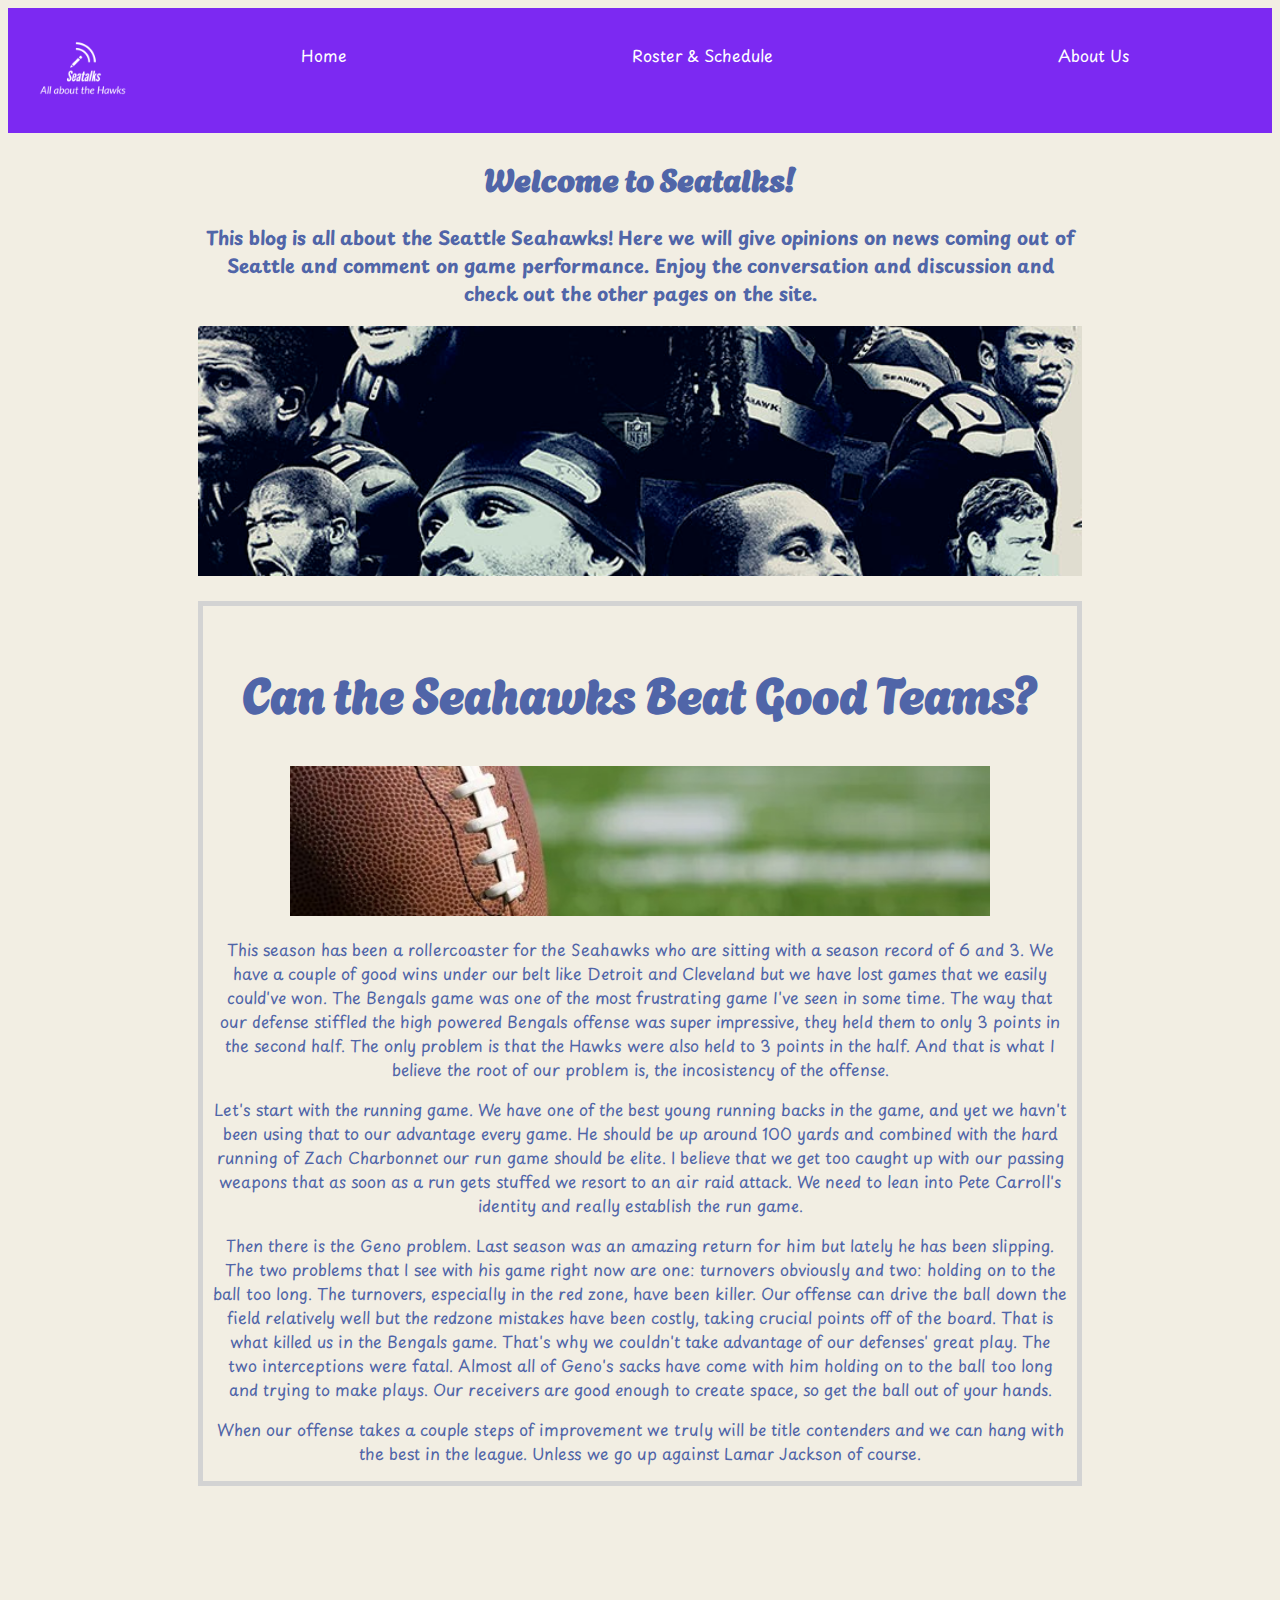
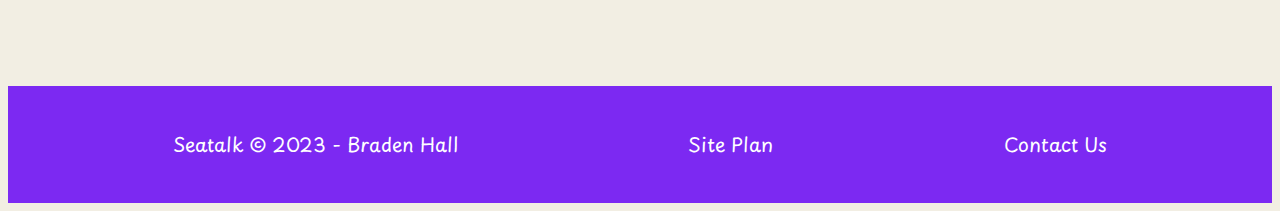
<file: seatalk/index.html>
<!DOCTYPE html>
<html lang="en">
<head>
    <link rel="stylesheet" href="styles/styles.css">
    <style>
        
        .parallax {
            background-image: url("images/seasonofboom.jpg");
            min-height: 250px;
            width: 100%;
            background-attachment: fixed;
            background-position: center;
            background-repeat: no-repeat;
            background-size: cover;
        }
    </style>
    <meta charset="UTF-8">
    <meta name="viewport" content="width=device-width, initial-scale=1.0">
    <title>Seatalks</title>
</head>
<body>
    <header>
        <a href="index.html" id="logo_link">
            <img class="logo" src="images/Seatalks-logos/Seatalks-logos_white.png" alt="Seatalks Logo" width="120">
        </a>
        <nav>
            <a href="index.html">Home</a>
            <a href="roster-schedule.html">Roster & Schedule</a>
            <a href="about-us.html">About Us</a>
        </nav>
    </header>
    <main>


        <button onclick="topFunction()" id="myBtn" title="Go to top">Top</button>
    <div class="title-heading">
        <h1>Welcome to Seatalks!</h1>
        <h3>This blog is all about the Seattle Seahawks! Here we will give opinions on news coming out of Seattle
            and comment on game performance. Enjoy the conversation and discussion and check out the other pages 
            on the site.
        </h3>
    </div>

    
        <div class="parallax"></div>

    <div class="article">
        <section id="art-heading">
            <h2>Can the Seahawks Beat Good Teams?</h2>
        </section>
        <section id="art-picture">
            <img src="images/football-loooong.jpg" alt="Seahawks Players" width="700">
        </section>
        <p>This season has been a rollercoaster for the Seahawks who are sitting with a season record of 6 and 3.
            We have a couple of good wins under our belt like Detroit and Cleveland but we have lost games that we
            easily could've won. The Bengals game was one of the most frustrating game I've seen in some time. The 
            way that our defense stiffled the high powered Bengals offense was super impressive, they held them to 
            only 3 points in the second half. The only problem is that the Hawks were also held to 3 points in the 
            half. And that is what I believe the root of our problem is, the incosistency of the offense.
        </p>
        <p>
            Let's start with the running game. We have one of the best young running backs in the game, and yet we
            havn't been using that to our advantage every game. He should be up around 100 yards and combined with
            the hard running of Zach Charbonnet our run game should be elite. I believe that we get too caught up
            with our passing weapons that as soon as a run gets stuffed we resort to an air raid attack. We need to
            lean into Pete Carroll's identity and really establish the run game.
        </p>
        <p>
            Then there is the Geno problem. Last season was an amazing return for him but lately he has been slipping.
            The two problems that I see with his game right now are one: turnovers obviously and two: holding on to the 
            ball too long. The turnovers, especially in the red zone, have been killer. Our offense can drive the ball
            down the field relatively well but the redzone mistakes have been costly, taking crucial points off of the
            board. That is what killed us in the Bengals game. That's why we couldn't take advantage of our defenses'
            great play. The two interceptions were fatal. Almost all of Geno's sacks have come with him holding on to 
            the ball too long and trying to make plays. Our receivers are good enough to create space, so get the ball
            out of your hands.
        </p>
        <p>
            When our offense takes a couple steps of improvement we truly will be title contenders and we can hang with
            the best in the league. Unless we go up against Lamar Jackson of course.
        </p>


    </div>


    
    </main>
    <footer>
        <p>Seatalk &copy; 2023 - Braden Hall</p>
        <p><a href="site-plan.html">Site Plan</a></p>
        <p><a href="about-us.html">Contact Us</a></p>
    </footer>
    <script>
    // Get the button:
let mybutton = document.getElementById("myBtn");

// When the user scrolls down 20px from the top of the document, show the button
window.onscroll = function() {scrollFunction()};

function scrollFunction() {
  if (document.body.scrollTop > 20 || document.documentElement.scrollTop > 20) {
    mybutton.style.display = "block";
  } else {
    mybutton.style.display = "none";
  }
}

// When the user clicks on the button, scroll to the top of the document
function topFunction() {
  document.body.scrollTop = 0; // For Safari
  document.documentElement.scrollTop = 0; // For Chrome, Firefox, IE and Opera
}
</script>
</body>

</html>
</file>
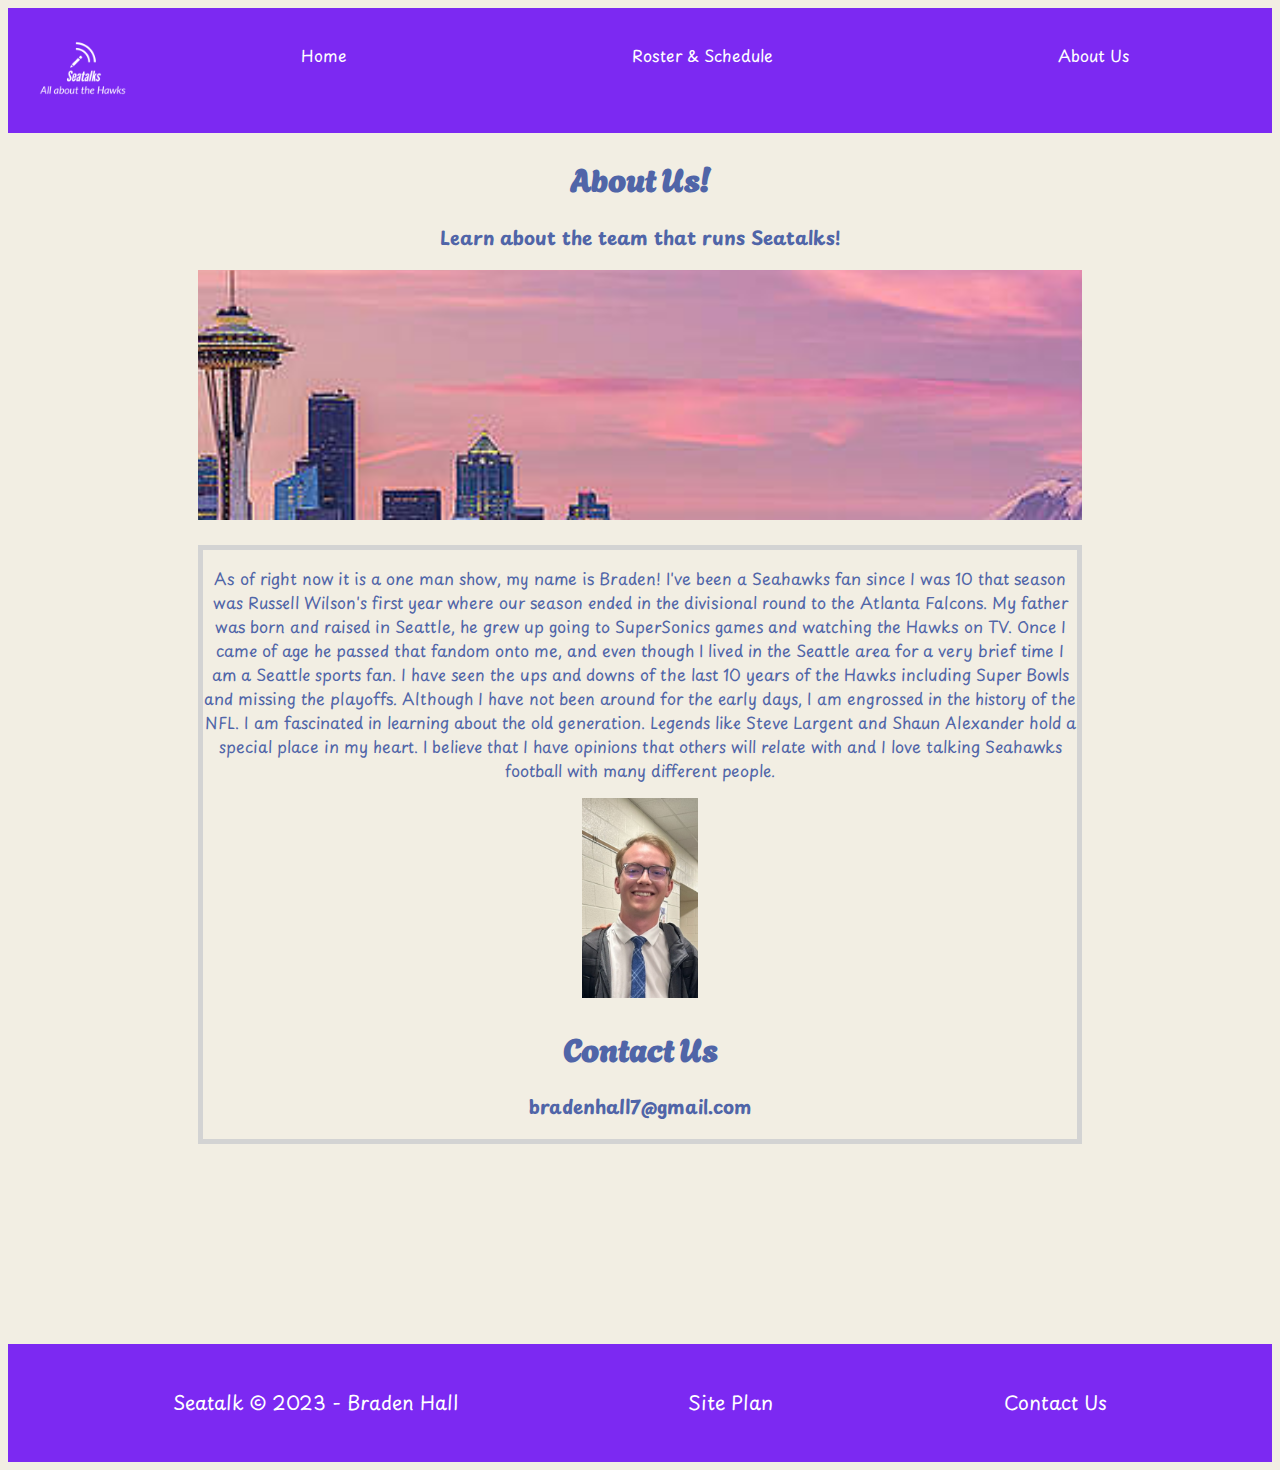
<file: seatalk/about-us.html>
<!DOCTYPE html>
<html lang="en">
<head>
    <link rel="stylesheet" href="styles/styles.css">
    <style>
        .parallax2 {
            background-image: url("images/seattle-skyline.jpg");
            min-height: 250px;
            width: 100%;
            background-attachment: fixed;
            background-position: center;
            background-repeat: no-repeat;
            background-size: cover;
        }
    </style>
    <meta charset="UTF-8">
    <meta name="viewport" content="width=device-width, initial-scale=1.0">
    <title>Seatalks</title>
</head>
<body>
    <header>
        <a href="index.html" id="logo_link">
            <img class="logo" src="images/Seatalks-logos/Seatalks-logos_white.png" alt="Seatalks Logo" width="120">
        </a>
        <nav>
            <a href="index.html">Home</a>
            <a href="roster-schedule.html">Roster & Schedule</a>
            <a href="about-us.html">About Us</a>
        </nav>
    </header>
<main>
    <div class="title-heading">
        <h1>About Us!</h1>
        <h3>
            Learn about the team that runs Seatalks!
        </h3>
    </div>

    
    <div class="parallax2"></div>

    <div class="content">
        
        
            
        
        <div class="about-us-content">
        <p>
            As of right now it is a one man show, my name is Braden! I've been a Seahawks fan since I was 10 that season was Russell Wilson's first year where our season ended in the divisional round to the Atlanta Falcons. My father was born and raised in Seattle, he grew up going to SuperSonics games and watching the Hawks on TV. Once I came of age he passed that fandom onto me, and even though I lived in the Seattle area for a very brief time I am a Seattle sports fan. I have seen the ups and downs of the last 10 years of the Hawks including Super Bowls and missing the playoffs. Although I have not been around for the early days, I am engrossed in the history of the NFL. I am fascinated in learning about the old generation. Legends like Steve Largent and Shaun Alexander hold a special place in my heart. I believe that I have opinions that others will relate with and I love talking Seahawks football with many different people.
        </p>
        <img src="images/me.jpg" alt="Photo of me" height="200">
        
        
        <h1>Contact Us</h1>
        <h3>bradenhall7@gmail.com</h3>
        </div>

    </div>
</main>
    
    <footer>
        <p>Seatalk &copy; 2023 - Braden Hall</p>
        <p><a href="site-plan.html">Site Plan</a></p>
        <p><a href="about-us.html">Contact Us</a></p>
    </footer>
</body>

</html>
</file>
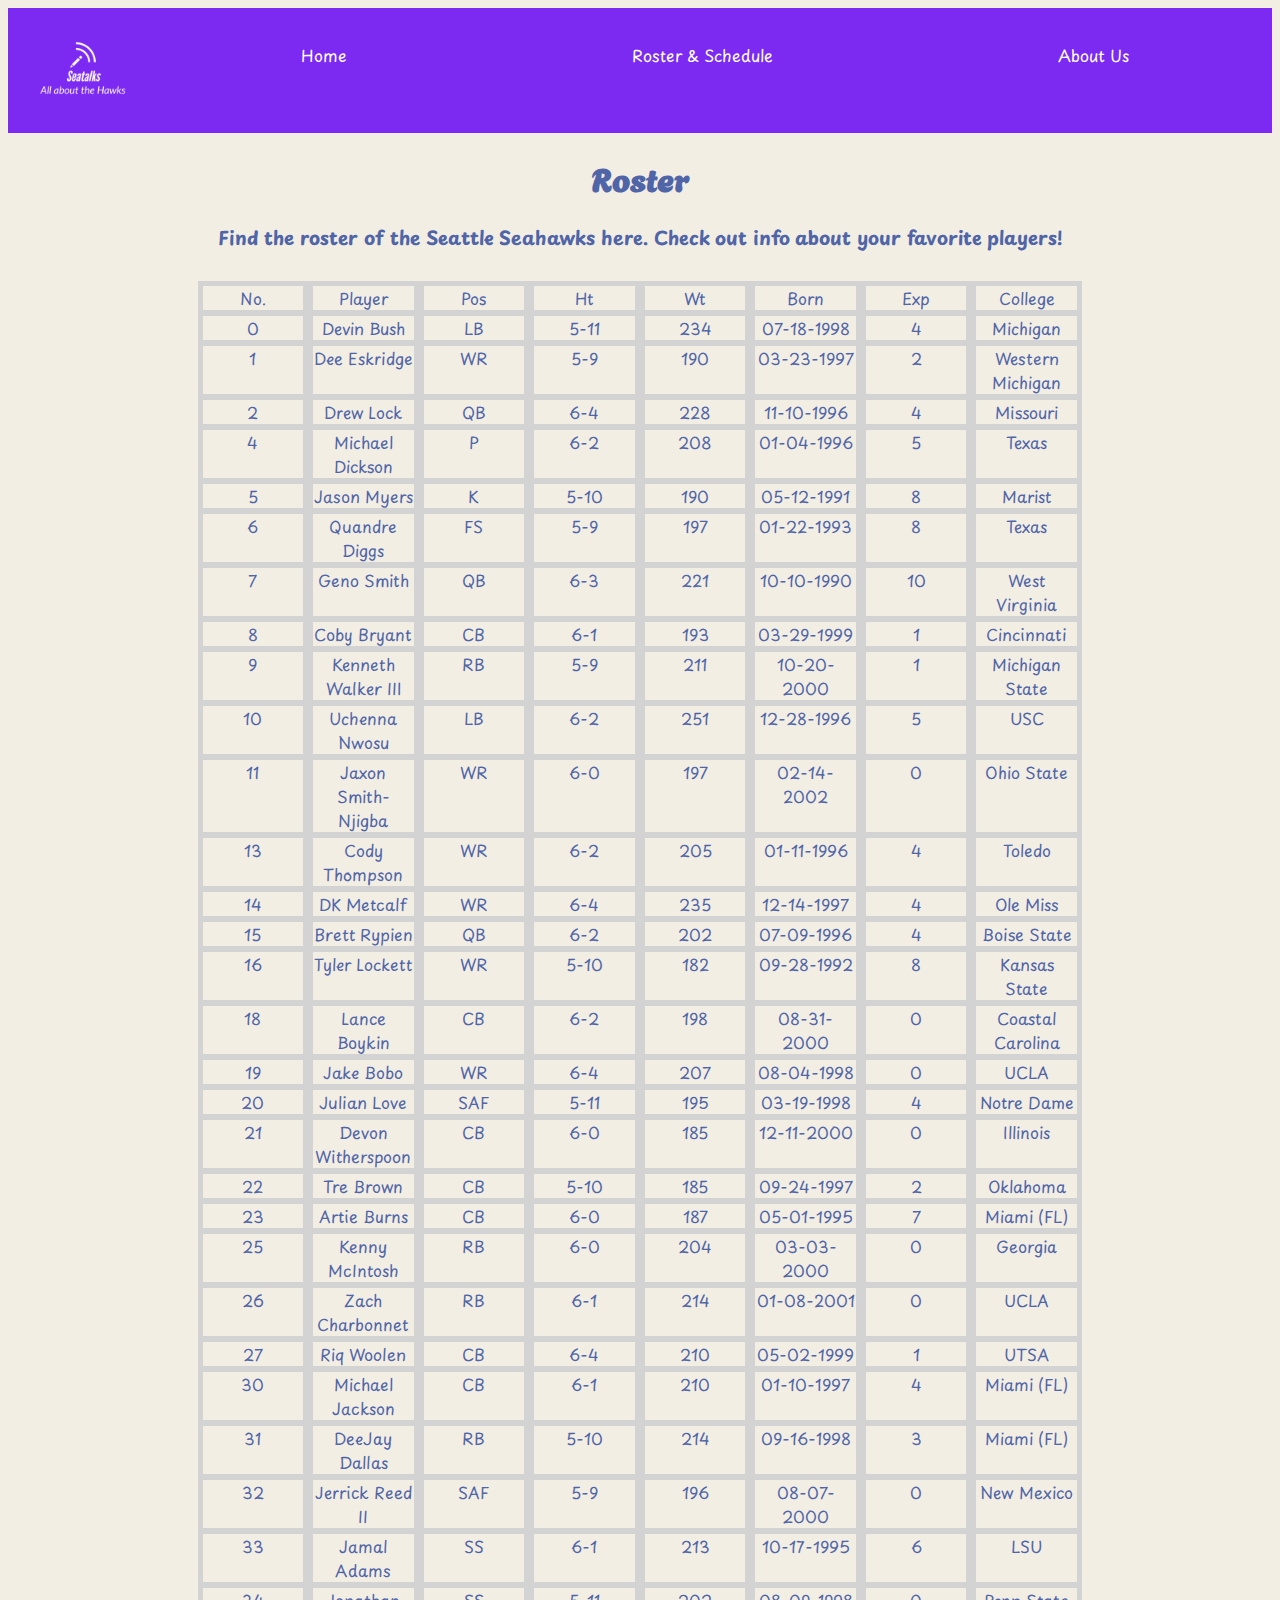
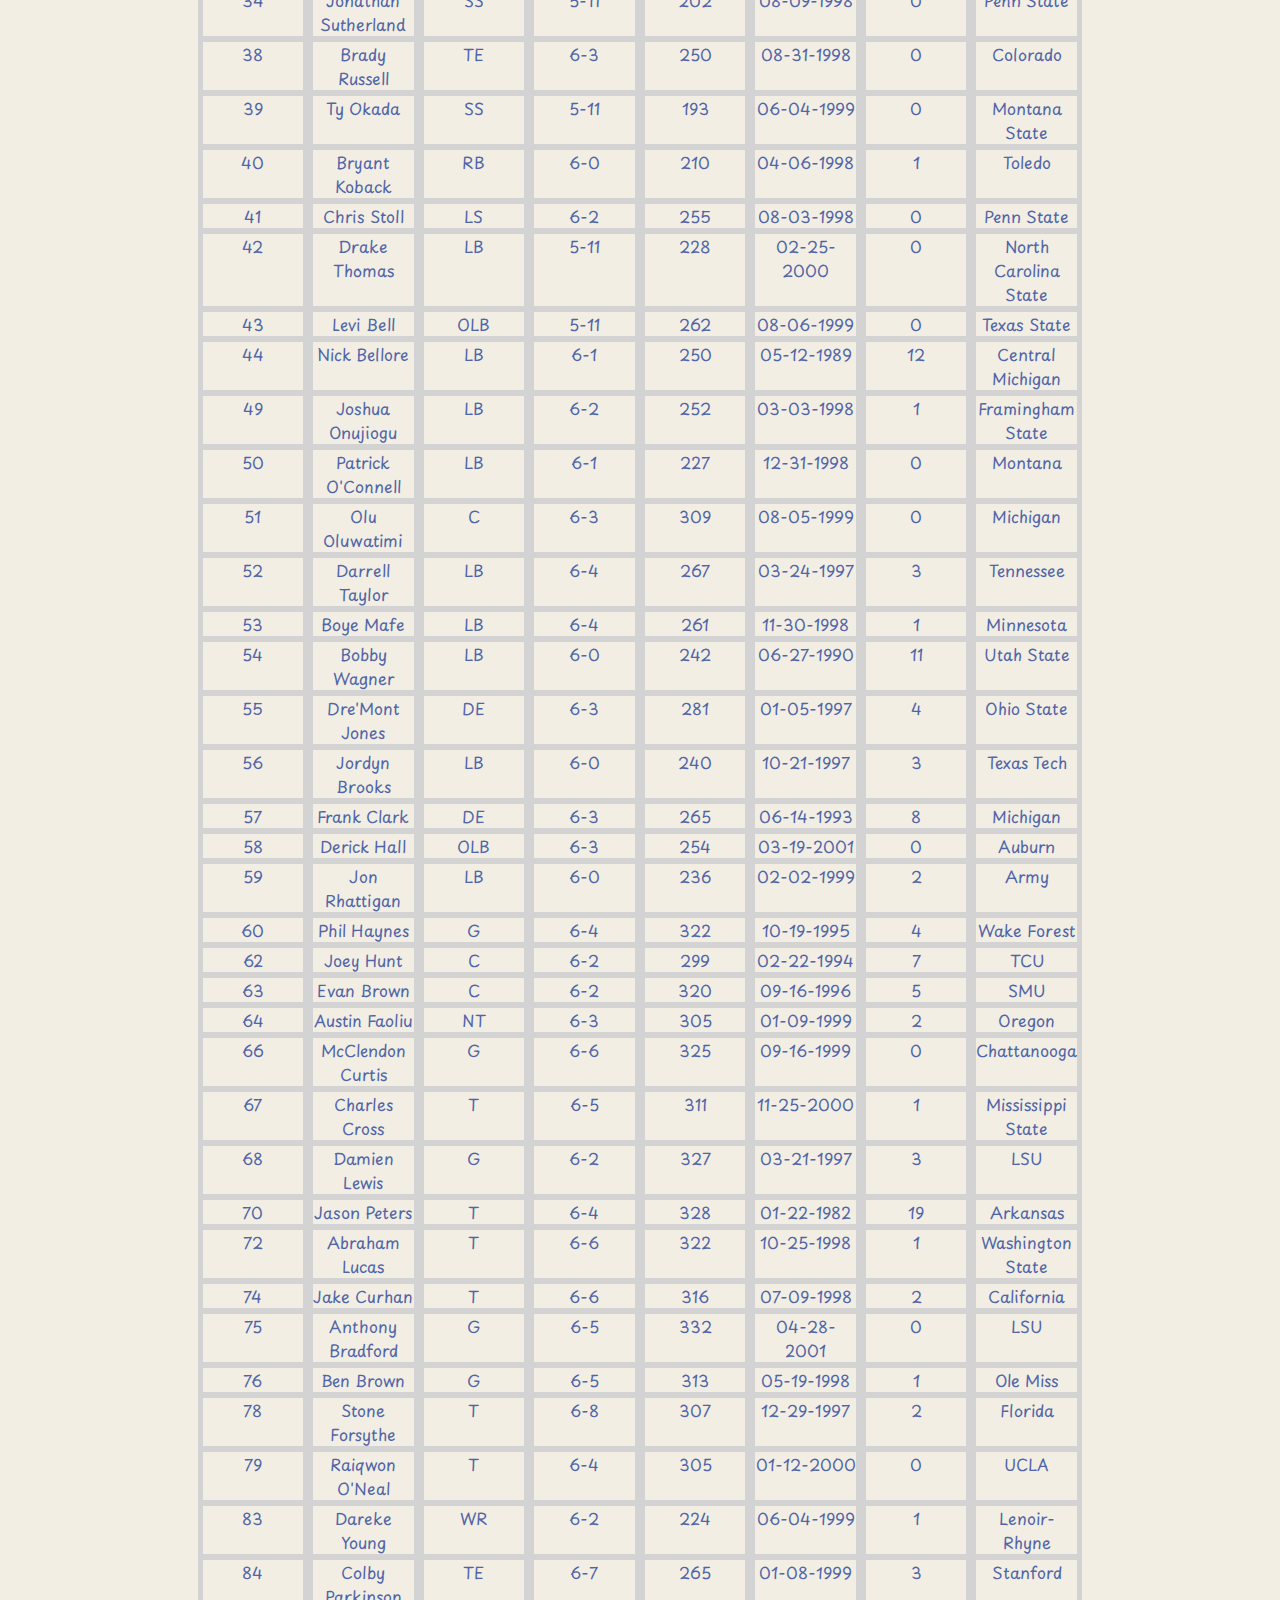
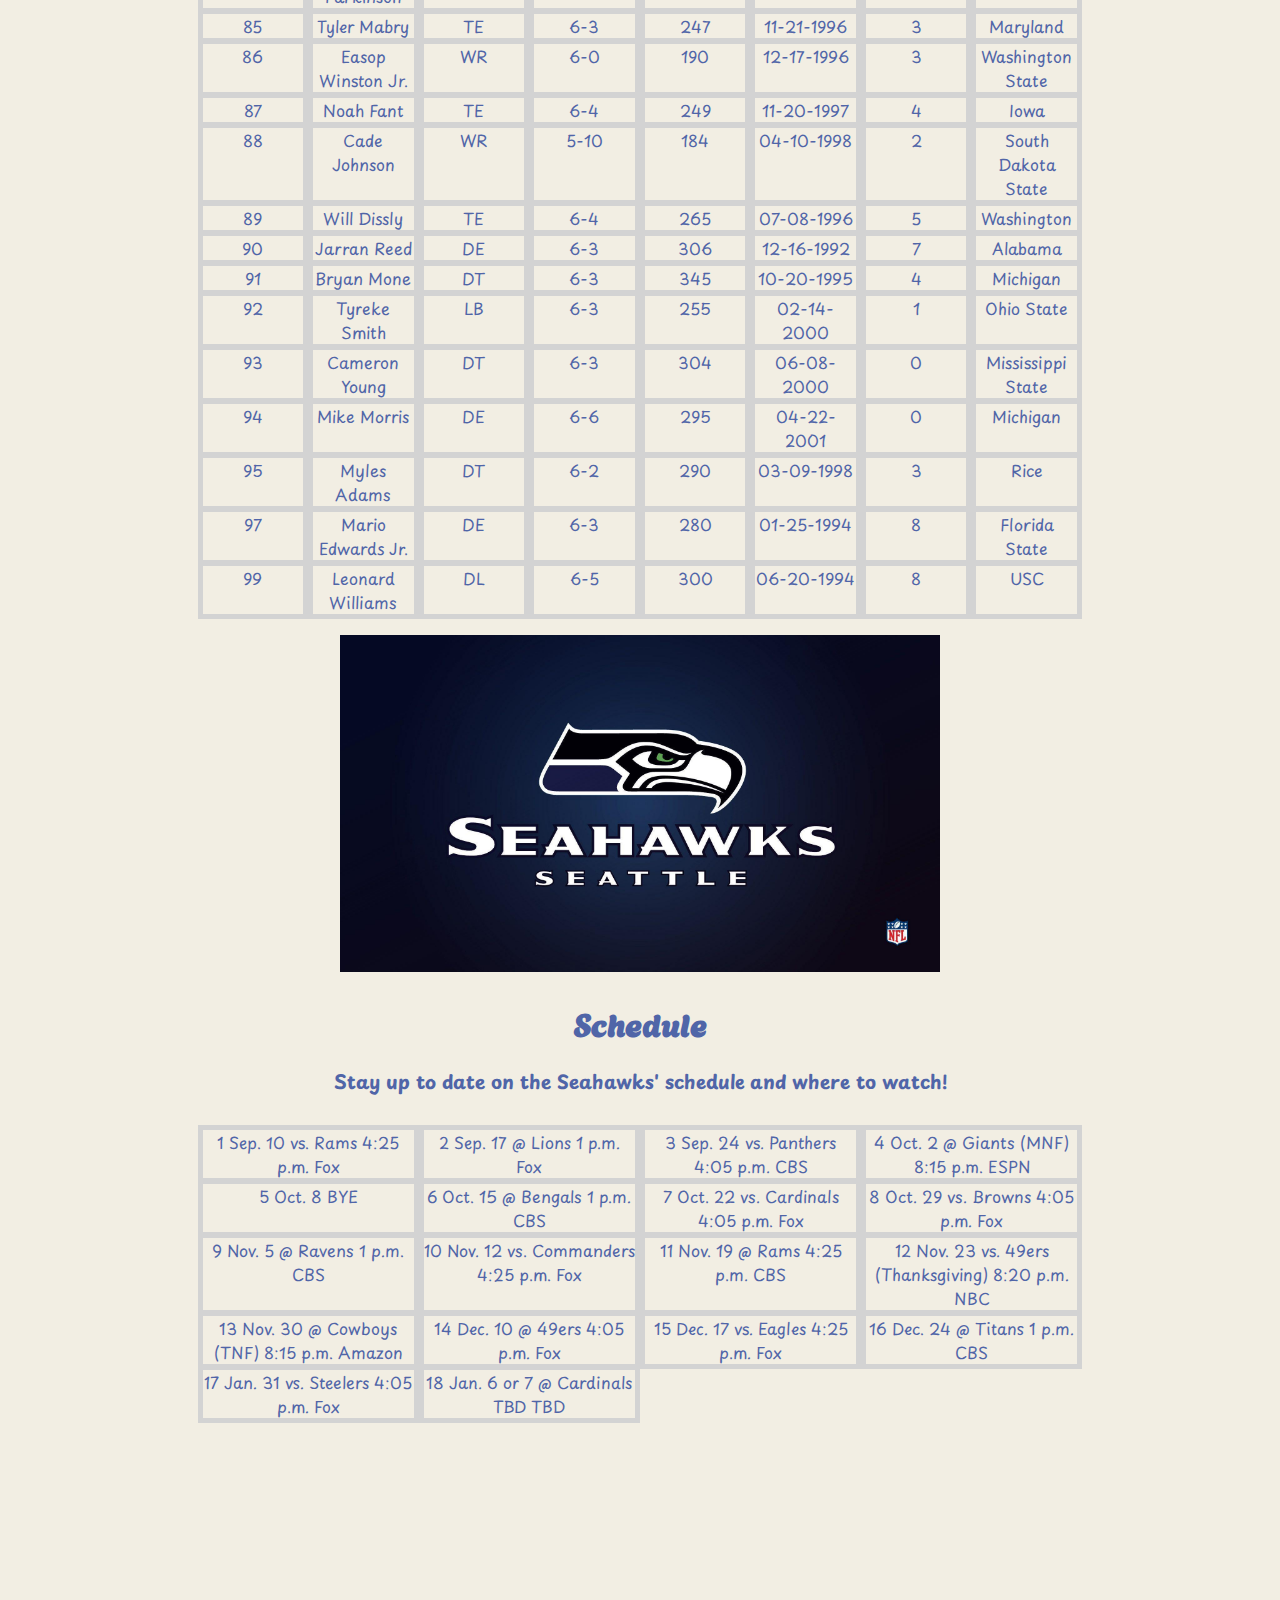
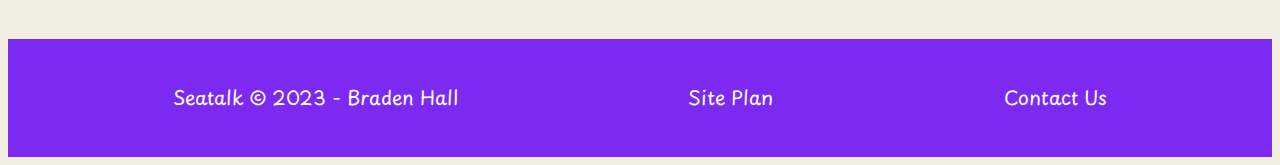
<file: seatalk/roster-schedule.html>
<!DOCTYPE html>
<html lang="en">
<head>
    <meta charset="UTF-8">
    <meta name="viewport" content="width=device-width, initial-scale=1.0">
    <title>Seatalks</title>
</head>
<body>
    <header>
        <a href="index.html" id="logo_link">
            <img class="logo" src="images/Seatalks-logos/Seatalks-logos_white.png" alt="Seatalks Logo" width="120">
        </a>
        <nav>
            <link rel="stylesheet" href="styles/styles.css">
            <a href="index.html">Home</a>
            <a href="roster-schedule.html">Roster & Schedule</a>
            <a href="about-us.html">About Us</a>
        </nav>
    </header>
    <main>
    <div class="title-heading">
        <h1>Roster</h1>
        <h3>
            Find the roster of the Seattle Seahawks here. Check out info about your favorite players!
        </h3>
    </div>
    <button onclick="topFunction()" id="myBtn" title="Go to top">Top</button>
    
    <div class="roster">
        
        <p class="no">No.</p>	<p class="player">Player</p>	            <p class="pos">Pos</p>	    <p class="ht">Ht</p>	    <p class="wt">Wt</p>	<p class="born">Born</p>	<p class="exp">Exp</p>	<p class="college">College</p>
        <p class="no">0</p>	    <p class="player">Devin Bush</p>	        <p class="pos">LB</p>	    <p class="ht">5-11</p>	    <p class="wt">234</p>	<p class="born">07-18-1998</p>	<p class="exp">4</p>	<p class="college">Michigan</p>
        <p class="no">1</p>	    <p class="player">Dee Eskridge</p>	        <p class="pos">WR</p>	<p class="ht">5-9</p>	<p class="wt">190</p>	<p class="born">03-23-1997</p>	<p class="exp">2</p>	<p class="college">Western Michigan</p>
        <p class="no">2</p>	    <p class="player">Drew Lock</p>	            <p class="pos">QB</p>	<p class="ht">6-4</p>	<p class="wt">228</p>	<p class="born">11-10-1996</p>	<p class="exp">4</p>	<p class="college">Missouri</p>
        <p class="no">4</p>	    <p class="player">Michael Dickson</p>	    <p class="pos">P</p>	<p class="ht">6-2</p>	<p class="wt">208</p>	<p class="born">01-04-1996</p>	<p class="exp">5</p>	<p class="college">Texas</p>
        <p class="no">5</p>	    <p class="player">Jason Myers</p>	        <p class="pos">K</p>	<p class="ht">5-10</p>	<p class="wt">190</p>	<p class="born">05-12-1991</p>	<p class="exp">8</p>	<p class="college">Marist</p>
        <p class="no">6</p>	    <p class="player">Quandre Diggs</p>	        <p class="pos">FS</p>	<p class="ht">5-9</p>	<p class="wt">197</p>	<p class="born">01-22-1993</p>	<p class="exp">8</p>	<p class="college">Texas</p>
        <p class="no">7</p>	    <p class="player">Geno Smith</p>	        <p class="pos">QB</p>	<p class="ht">6-3</p>	<p class="wt">221</p>	<p class="born">10-10-1990</p>	<p class="exp">10</p>	<p class="college">West Virginia</p>
        <p class="no">8</p>	    <p class="player">Coby Bryant</p>	        <p class="pos">CB</p>	<p class="ht">6-1</p>	<p class="wt">193</p>	<p class="born">03-29-1999</p>	<p class="exp">1</p>	<p class="college">Cincinnati</p>
        <p class="no">9</p>	    <p class="player">Kenneth Walker III</p>	<p class="pos">RB</p>	<p class="ht">5-9</p>	<p class="wt">211</p>	<p class="born">10-20-2000</p>	<p class="exp">1</p>	<p class="college">Michigan State</p>
        <p class="no">10</p>	<p class="player">Uchenna Nwosu</p>	        <p class="pos">LB</p>	<p class="ht">6-2</p>	<p class="wt">251</p>	<p class="born">12-28-1996</p>	<p class="exp">5</p>	<p class="college">USC</p>
        <p class="no">11</p>	<p class="player">Jaxon Smith-Njigba</p>	<p class="pos">WR</p>	<p class="ht">6-0</p>	<p class="wt">197</p>	<p class="born">02-14-2002</p>	<p class="exp">0</p>	<p class="college">Ohio State</p>
        <p class="no">13</p>	<p class="player">Cody Thompson</p>	        <p class="pos">WR</p>	<p class="ht">6-2</p>	<p class="wt">205</p>	<p class="born">01-11-1996</p>	<p class="exp">4</p>	<p class="college">Toledo</p>
        <p class="no">14</p>	<p class="player">DK Metcalf</p>	        <p class="pos">WR</p>	<p class="ht">6-4</p>	<p class="wt">235</p>	<p class="born">12-14-1997</p>	<p class="exp">4</p>	<p class="college">Ole Miss</p>
        <p class="no">15</p>	<p class="player">Brett Rypien</p>	        <p class="pos">QB</p>	<p class="ht">6-2</p>	<p class="wt">202</p>	<p class="born">07-09-1996</p>	<p class="exp">4</p>	<p class="college">Boise State</p>
        <p class="no">16</p>	<p class="player">Tyler Lockett</p>	        <p class="pos">WR</p>	<p class="ht">5-10</p>	<p class="wt">182</p>	<p class="born">09-28-1992</p>	<p class="exp">8</p>	<p class="college">Kansas State</p>
        <p class="no">18</p>	<p class="player">Lance Boykin</p>	        <p class="pos">CB</p>	<p class="ht">6-2</p>	<p class="wt">198</p>	<p class="born">08-31-2000</p>	<p class="exp">0</p>	<p class="college">Coastal Carolina</p>
        <p class="no">19</p>	<p class="player">Jake Bobo</p>	            <p class="pos">WR</p>	<p class="ht">6-4</p>	<p class="wt">207</p>	<p class="born">08-04-1998</p>	<p class="exp">0</p>	<p class="college">UCLA</p>
        <p class="no">20</p>	<p class="player">Julian Love</p>	        <p class="pos">SAF</p>	<p class="ht">5-11</p>	<p class="wt">195</p>	<p class="born">03-19-1998</p>	<p class="exp">4</p>	<p class="college">Notre Dame</p>
        <p class="no">21</p>	<p class="player">Devon Witherspoon</p>	    <p class="pos">CB</p>	<p class="ht">6-0</p>	<p class="wt">185</p>	<p class="born">12-11-2000</p>	<p class="exp">0</p>	<p class="college">Illinois</p>
        <p class="no">22</p>	<p class="player">Tre Brown</p>	            <p class="pos">CB</p>	<p class="ht">5-10</p>	<p class="wt">185</p>	<p class="born">09-24-1997</p>	<p class="exp">2</p>	<p class="college">Oklahoma</p>
        <p class="no">23</p>	<p class="player">Artie Burns</p>	        <p class="pos">CB</p>	<p class="ht">6-0</p>	<p class="wt">187</p>	<p class="born">05-01-1995</p>	<p class="exp">7</p>	<p class="college">Miami (FL)</p>
        <p class="no">25</p>	<p class="player">Kenny McIntosh</p>	    <p class="pos">RB</p>	<p class="ht">6-0</p>	<p class="wt">204</p>	<p class="born">03-03-2000</p>	<p class="exp">0</p>	<p class="college">Georgia</p>
        <p class="no">26</p>	<p class="player">Zach Charbonnet</p>	    <p class="pos">RB</p>	<p class="ht">6-1</p>	<p class="wt">214</p>	<p class="born">01-08-2001</p>	<p class="exp">0</p>	<p class="college">UCLA</p>
        <p class="no">27</p>	<p class="player">Riq Woolen</p>	        <p class="pos">CB</p>	<p class="ht">6-4</p>	<p class="wt">210</p>	<p class="born">05-02-1999</p>	<p class="exp">1</p>	<p class="college">UTSA</p>
        <p class="no">30</p>	<p class="player">Michael Jackson</p>	    <p class="pos">CB</p>	<p class="ht">6-1</p>	<p class="wt">210</p>	<p class="born">01-10-1997</p>	<p class="exp">4</p>	<p class="college">Miami (FL)</p>
        <p class="no">31</p>	<p class="player">DeeJay Dallas</p>	        <p class="pos">RB</p>	<p class="ht">5-10</p>	<p class="wt">214</p>	<p class="born">09-16-1998</p>	<p class="exp">3</p>	<p class="college">Miami (FL)</p>
        <p class="no">32</p>	<p class="player">Jerrick Reed II</p>	    <p class="pos">SAF</p>	<p class="ht">5-9</p>	<p class="wt">196</p>	<p class="born">08-07-2000</p>	<p class="exp">0</p>	<p class="college">New Mexico</p>
        <p class="no">33</p>	<p class="player">Jamal Adams</p>	        <p class="pos">SS</p>	<p class="ht">6-1</p>	<p class="wt">213</p>	<p class="born">10-17-1995</p>	<p class="exp">6</p>	<p class="college">LSU</p>
        <p class="no">34</p>	<p class="player">Jonathan Sutherland</p>	<p class="pos">SS</p>	<p class="ht">5-11</p>	<p class="wt">202</p>	<p class="born">08-09-1998</p>	<p class="exp">0</p>	<p class="college">Penn State</p>
        <p class="no">38</p>	<p class="player">Brady Russell</p>	        <p class="pos">TE</p>	<p class="ht">6-3</p>	<p class="wt">250</p>	<p class="born">08-31-1998</p>	<p class="exp">0</p>	<p class="college">Colorado</p>
        <p class="no">39</p>	<p class="player">Ty Okada</p>	            <p class="pos">SS</p>	<p class="ht">5-11</p>	<p class="wt">193</p>	<p class="born">06-04-1999</p>	<p class="exp">0</p>	<p class="college">Montana State</p>
        <p class="no">40</p>	<p class="player">Bryant Koback</p>	        <p class="pos">RB</p>	<p class="ht">6-0</p>	<p class="wt">210</p>	<p class="born">04-06-1998</p>	<p class="exp">1</p>	<p class="college">Toledo</p>
        <p class="no">41</p>	<p class="player">Chris Stoll</p>	        <p class="pos">LS</p>	<p class="ht">6-2</p>	<p class="wt">255</p>	<p class="born">08-03-1998</p>	<p class="exp">0</p>	<p class="college">Penn State</p>
        <p class="no">42</p>	<p class="player">Drake Thomas</p>	        <p class="pos">LB</p>	<p class="ht">5-11</p>	<p class="wt">228</p>	<p class="born">02-25-2000</p>	<p class="exp">0</p>	<p class="college">North Carolina State</p>
        <p class="no">43</p>	<p class="player">Levi Bell</p>	            <p class="pos">OLB</p>	<p class="ht">5-11</p>	<p class="wt">262</p>	<p class="born">08-06-1999</p>	<p class="exp">0</p>	<p class="college">Texas State</p>
        <p class="no">44</p>	<p class="player">Nick Bellore</p>	        <p class="pos">LB</p>	<p class="ht">6-1</p>	<p class="wt">250</p>	<p class="born">05-12-1989</p>	<p class="exp">12</p>	<p class="college">Central Michigan</p>
        <p class="no">49</p>	<p class="player">Joshua Onujiogu</p>	    <p class="pos">LB</p>	<p class="ht">6-2</p>	<p class="wt">252</p>	<p class="born">03-03-1998</p>	<p class="exp">1</p>	<p class="college">Framingham State</p>
        <p class="no">50</p>	<p class="player">Patrick O'Connell</p>	    <p class="pos">LB</p>	<p class="ht">6-1</p>	<p class="wt">227</p>	<p class="born">12-31-1998</p>	<p class="exp">0</p>	<p class="college">Montana</p>
        <p class="no">51</p>	<p class="player">Olu Oluwatimi</p>	        <p class="pos">C</p>	<p class="ht">6-3</p>	<p class="wt">309</p>	<p class="born">08-05-1999</p>	<p class="exp">0</p>	<p class="college">Michigan</p>
        <p class="no">52</p>	<p class="player">Darrell Taylor</p>	    <p class="pos">LB</p>	<p class="ht">6-4</p>	<p class="wt">267</p>	<p class="born">03-24-1997</p>	<p class="exp">3</p>	<p class="college">Tennessee</p>
        <p class="no">53</p>	<p class="player">Boye Mafe</p>	            <p class="pos">LB</p>	<p class="ht">6-4</p>	<p class="wt">261</p>	<p class="born">11-30-1998</p>	<p class="exp">1</p>	<p class="college">Minnesota</p>
        <p class="no">54</p>	<p class="player">Bobby Wagner</p>	        <p class="pos">LB</p>	<p class="ht">6-0</p>	<p class="wt">242</p>	<p class="born">06-27-1990</p>	<p class="exp">11</p>	<p class="college">Utah State</p>
        <p class="no">55</p>	<p class="player">Dre'Mont Jones</p>	    <p class="pos">DE</p>	<p class="ht">6-3</p>	<p class="wt">281</p>	<p class="born">01-05-1997</p>	<p class="exp">4</p>	<p class="college">Ohio State</p>
        <p class="no">56</p>	<p class="player">Jordyn Brooks</p>         <p class="pos">LB</p>	<p class="ht">6-0</p>	<p class="wt">240</p>	<p class="born">10-21-1997</p>	<p class="exp">3</p>	<p class="college">Texas Tech</p>
        <p class="no">57</p>	<p class="player">Frank Clark</p>	        <p class="pos">DE</p>	<p class="ht">6-3</p>	<p class="wt">265</p>	<p class="born">06-14-1993</p>	<p class="exp">8</p>	<p class="college">Michigan</p>
        <p class="no">58</p>	<p class="player">Derick Hall</p>	        <p class="pos">OLB</p>	<p class="ht">6-3</p>	<p class="wt">254</p>	<p class="born">03-19-2001</p>	<p class="exp">0</p>	<p class="college">Auburn</p>
        <p class="no">59</p>	<p class="player">Jon Rhattigan</p>	        <p class="pos">LB</p>	<p class="ht">6-0</p>	<p class="wt">236</p>	<p class="born">02-02-1999</p>	<p class="exp">2</p>	<p class="college">Army</p>
        <p class="no">60</p>	<p class="player">Phil Haynes</p>	        <p class="pos">G</p>	<p class="ht">6-4</p>	<p class="wt">322</p>	<p class="born">10-19-1995</p>	<p class="exp">4</p>	<p class="college">Wake Forest</p>
        <p class="no">62</p>	<p class="player">Joey Hunt</p>	            <p class="pos">C</p>	<p class="ht">6-2</p>	<p class="wt">299</p>	<p class="born">02-22-1994</p>	<p class="exp">7</p>	<p class="college">TCU</p>
        <p class="no">63</p>	<p class="player">Evan Brown</p>	        <p class="pos">C</p>	<p class="ht">6-2</p>	<p class="wt">320</p>	<p class="born">09-16-1996</p>	<p class="exp">5</p>	<p class="college">SMU</p>
        <p class="no">64</p>	<p class="player">Austin Faoliu</p>	        <p class="pos">NT</p>	<p class="ht">6-3</p>	<p class="wt">305</p>	<p class="born">01-09-1999</p>	<p class="exp">2</p>	<p class="college">Oregon</p>
        <p class="no">66</p>	<p class="player">McClendon Curtis</p>	    <p class="pos">G</p>	<p class="ht">6-6</p>	<p class="wt">325</p>	<p class="born">09-16-1999</p>	<p class="exp">0</p>	<p class="college">Chattanooga</p>
        <p class="no">67</p>	<p class="player">Charles Cross</p>	        <p class="pos">T</p>	<p class="ht">6-5</p>	<p class="wt">311</p>	<p class="born">11-25-2000</p>	<p class="exp">1</p>	<p class="college">Mississippi State</p>
        <p class="no">68</p>	<p class="player">Damien Lewis</p>	        <p class="pos">G</p>	<p class="ht">6-2</p>	<p class="wt">327</p>	<p class="born">03-21-1997</p>	<p class="exp">3</p>	<p class="college">LSU</p>
        <p class="no">70</p>	<p class="player">Jason Peters</p>	        <p class="pos">T</p>	<p class="ht">6-4</p>	<p class="wt">328</p>	<p class="born">01-22-1982</p>	<p class="exp">19</p>	<p class="college">Arkansas</p>
        <p class="no">72</p>	<p class="player">Abraham Lucas</p>	        <p class="pos">T</p>	<p class="ht">6-6</p>	<p class="wt">322</p>	<p class="born">10-25-1998</p>	<p class="exp">1</p>	<p class="college">Washington State</p>
        <p class="no">74</p>	<p class="player">Jake Curhan</p>	        <p class="pos">T</p>	<p class="ht">6-6</p>	<p class="wt">316</p>	<p class="born">07-09-1998</p>	<p class="exp">2</p>	<p class="college">California</p>
        <p class="no">75</p>	<p class="player">Anthony Bradford</p>	    <p class="pos">G</p>	<p class="ht">6-5</p>	<p class="wt">332</p>	<p class="born">04-28-2001</p>	<p class="exp">0</p>	<p class="college">LSU</p>
        <p class="no">76</p>	<p class="player">Ben Brown</p>	            <p class="pos">G</p>	<p class="ht">6-5</p>	<p class="wt">313</p>	<p class="born">05-19-1998</p>	<p class="exp">1</p>	<p class="college">Ole Miss</p>
        <p class="no">78</p>	<p class="player">Stone Forsythe</p>	    <p class="pos">T</p>	<p class="ht">6-8</p>	<p class="wt">307</p>	<p class="born">12-29-1997</p>	<p class="exp">2</p>	<p class="college">Florida</p>
        <p class="no">79</p>	<p class="player">Raiqwon O'Neal</p>	    <p class="pos">T</p>	<p class="ht">6-4</p>	<p class="wt">305</p>	<p class="born">01-12-2000</p>	<p class="exp">0</p>	<p class="college">UCLA</p>
        <p class="no">83</p>	<p class="player">Dareke Young</p>	        <p class="pos">WR</p>	<p class="ht">6-2</p>	<p class="wt">224</p>	<p class="born">06-04-1999</p>	<p class="exp">1</p>	<p class="college">Lenoir-Rhyne</p>
        <p class="no">84</p>	<p class="player">Colby Parkinson</p>	    <p class="pos">TE</p>	<p class="ht">6-7</p>	<p class="wt">265</p>	<p class="born">01-08-1999</p>	<p class="exp">3</p>	<p class="college">Stanford</p>
        <p class="no">85</p>	<p class="player">Tyler Mabry</p>	        <p class="pos">TE</p>	<p class="ht">6-3</p>	<p class="wt">247</p>	<p class="born">11-21-1996</p>	<p class="exp">3</p>	<p class="college">Maryland</p>
        <p class="no">86</p>	<p class="player">Easop Winston Jr.</p>	    <p class="pos">WR</p>	<p class="ht">6-0</p>	<p class="wt">190</p>	<p class="born">12-17-1996</p>	<p class="exp">3</p>	<p class="college">Washington State</p>
        <p class="no">87</p>	<p class="player">Noah Fant</p>	            <p class="pos">TE</p>	<p class="ht">6-4</p>	<p class="wt">249</p>	<p class="born">11-20-1997</p>	<p class="exp">4</p>	<p class="college">Iowa</p>
        <p class="no">88</p>	<p class="player">Cade Johnson</p>	        <p class="pos">WR</p>	<p class="ht">5-10</p>	<p class="wt">184</p>	<p class="born">04-10-1998</p>	<p class="exp">2</p>	<p class="college">South Dakota State</p>
        <p class="no">89</p>	<p class="player">Will Dissly</p>	        <p class="pos">TE</p>	<p class="ht">6-4</p>	<p class="wt">265</p>	<p class="born">07-08-1996</p>	<p class="exp">5</p>	<p class="college">Washington</p>
        <p class="no">90</p>	<p class="player">Jarran Reed</p>	        <p class="pos">DE</p>	<p class="ht">6-3</p>	<p class="wt">306</p>	<p class="born">12-16-1992</p>	<p class="exp">7</p>	<p class="college">Alabama</p>
        <p class="no">91</p>	<p class="player">Bryan Mone</p>	        <p class="pos">DT</p>	<p class="ht">6-3</p>	<p class="wt">345</p>	<p class="born">10-20-1995</p>	<p class="exp">4</p>	<p class="college">Michigan</p>
        <p class="no">92</p>	<p class="player">Tyreke Smith</p>	        <p class="pos">LB</p>	<p class="ht">6-3</p>	<p class="wt">255</p>	<p class="born">02-14-2000</p>	<p class="exp">1</p>	<p class="college">Ohio State</p>
        <p class="no">93</p>	<p class="player">Cameron Young</p>	        <p class="pos">DT</p>	<p class="ht">6-3</p>	<p class="wt">304</p>	<p class="born">06-08-2000</p>	<p class="exp">0</p>	<p class="college">Mississippi State</p>
        <p class="no">94</p>	<p class="player">Mike Morris</p>	        <p class="pos">DE</p>	<p class="ht">6-6</p>	<p class="wt">295</p>	<p class="born">04-22-2001</p>	<p class="exp">0</p>	<p class="college">Michigan</p>
        <p class="no">95</p>	<p class="player">Myles Adams</p>	        <p class="pos">DT</p>	<p class="ht">6-2</p>	<p class="wt">290</p>	<p class="born">03-09-1998</p>	<p class="exp">3</p>	<p class="college">Rice</p>
        <p class="no">97</p>	<p class="player">Mario Edwards Jr.</p>	    <p class="pos">DE</p>	<p class="ht">6-3</p>	<p class="wt">280</p>	<p class="born">01-25-1994</p>	<p class="exp">8</p>	<p class="college">Florida State</p>
        <p class="no">99</p>	<p class="player">Leonard Williams</p>	    <p class="pos">DL</p>	<p class="ht">6-5</p>	<p class="wt">300</p>	<p class="born">06-20-1994</p>	<p class="exp">8</p>	<p class="college">USC</p>
        
    </div>

    <img src="images/seahawkslogowide.jpg" alt="Picture of the seahawks Logo" class="hawks-logo" width="600">

    <div class="title-heading">
        <h1>Schedule</h1>
        <h3>
            Stay up to date on the Seahawks' schedule and where to watch!
        </h3>
    </div>
    <div class="schedule">
        
            <p>1	Sep. 10	vs. Rams	4:25 p.m.	Fox</p>
            <p>2	Sep. 17	@ Lions	1 p.m.	Fox</p>
            <p>3	Sep. 24	vs. Panthers	4:05 p.m.	CBS</p>
            <p>4	Oct. 2	@ Giants (MNF)	8:15 p.m.	ESPN</p>
            <p>5	Oct. 8	BYE</p>
            <p>6	Oct. 15	@ Bengals	1 p.m.	CBS</p>
            <p>7	Oct. 22	vs. Cardinals	4:05 p.m.	Fox</p>
            <p>8	Oct. 29	vs. Browns	4:05 p.m.	Fox</p>
            <p>9	Nov. 5	@ Ravens	1 p.m.	CBS</p>
            <p>10	Nov. 12	vs. Commanders	4:25 p.m.	Fox</p>
            <p>11	Nov. 19	@ Rams	4:25 p.m.	CBS</p>
            <p>12	Nov. 23	vs. 49ers (Thanksgiving)	8:20 p.m.	NBC</p>
            <p>13	Nov. 30	@ Cowboys (TNF)	8:15 p.m.	Amazon</p>
            <p>14	Dec. 10	@ 49ers	4:05 p.m.	Fox</p>
            <p>15	Dec. 17	vs. Eagles	4:25 p.m.	Fox</p>
            <p>16	Dec. 24	@ Titans	1 p.m.	CBS</p>
            <p>17	Jan. 31	vs. Steelers	4:05 p.m.	Fox</p>
            <p>18	Jan. 6 or 7	@ Cardinals	TBD	TBD</p>
        
    </div>
</main>

    
    <footer>
        <p>Seatalk &copy; 2023 - Braden Hall</p>
        <p><a href="site-plan.html">Site Plan</a></p>
        <p><a href="about-us.html">Contact Us</a></p>
    </footer>
    <script>
    // Get the button:
    let mybutton = document.getElementById("myBtn");
    
    // When the user scrolls down 20px from the top of the document, show the button
    window.onscroll = function() {scrollFunction()};
    
    function scrollFunction() {
      if (document.body.scrollTop > 20 || document.documentElement.scrollTop > 20) {
        mybutton.style.display = "block";
      } else {
        mybutton.style.display = "none";
      }
    }
    
    // When the user clicks on the button, scroll to the top of the document
    function topFunction() {
      document.body.scrollTop = 0; // For Safari
      document.documentElement.scrollTop = 0; // For Chrome, Firefox, IE and Opera
    }
    </script>
</body>

</html>
</file>
<file: seatalk/styles/styles.css>
@import url('https://fonts.googleapis.com/css2?family=Agbalumo&family=Playpen+Sans&display=swap');

body {
    font-family: "Playpen Sans";
    color: #5065A8;
    background-color: #F2EEE3;
    text-align: center;
}



h1, h2 {
    font-family: "Agbalumo";
    color: #5065A8;
    text-align: center;
}

header {
    background-color: #7C29F2;
    display: grid;
    grid-template-columns: 150px auto;
}

#myBtn {
    display: none; 
    position: fixed; 
    bottom: 20px;
    right: 30px;
    z-index: 99; 
    border: none; 
    outline: none; 
    background-color: #7C29F2; 
    color: white; 
    cursor: pointer; 
    padding: 15px;
    border-radius: 10px; 
    font-size: 18px;
  }
  
  #myBtn:hover {
    background-color: #555; 
  }

.logo {
    margin: 0 auto;
    border: #7C29F2;
}

nav {
    display: flex;
    justify-content: space-around;
    background-color: #7C29F2;
}
nav a {
    text-align: center;
    color: white;
    text-decoration: none;
    padding: 35px;
}
nav a:hover {
    background-color: #5065A8;
    color: white;
}

main {
    margin-left: 15%;
    margin-right: 15%;
}

.article {
    margin-top: 25px;
    background-color: #F2EEE3;
    border: 5px solid #d3d3d3;
    
}

.article p {
    margin-left: 10px;
    margin-right: 10px;
}

#art-heading {
    font-size: 2em;
    margin-top: 50px;
}

.about-us-content {
    margin-top: 25px;
    border: 5px solid #d3d3d3;
}

.roster {
    margin-top: 50px;
    display: grid;
    grid-template-columns: 1fr 1fr 1fr 1fr 1fr 1fr 1fr 1fr;
}

.player {
    margin-top: -20px;
    border: 5px solid #d3d3d3;
}

.no {
    margin-top: -20px;
    border: 5px solid #d3d3d3;
}

.pos {
    margin-top: -20px;
    border: 5px solid #d3d3d3;
}

.ht {
    margin-top: -20px;
    border: 5px solid #d3d3d3;
}

.wt {
    margin-top: -20px;
    border: 5px solid #d3d3d3;
}

.born {
    margin-top: -20px;
    border: 5px solid #d3d3d3;
}

.exp {
    margin-top: -20px;
    border: 5px solid #d3d3d3;
}

.college {
    margin-top: -20px;
    border: 5px solid #d3d3d3;
}

.schedule {
    margin-top: 50px;
    display: grid;
    grid-template-columns: 1fr 1fr 1fr 1fr;
}

.schedule p {
    border: 5px solid #d3d3d3;
    margin-top: -20px;
}



footer {
    background-color: #7C29F2;
    color: white;
    padding: 25px 50px;
    margin-top: 200px;
    display: flex;
    justify-content: space-around;
    align-items: center;
}

footer p {
    font-size: 1.2em;
    
}
footer p a:hover {
    text-decoration: underline;
}
footer a {
    color:white;
    text-decoration: none;
}
footer a:hover {
    background-color: #5065A8;
    color: white
}
</file>
